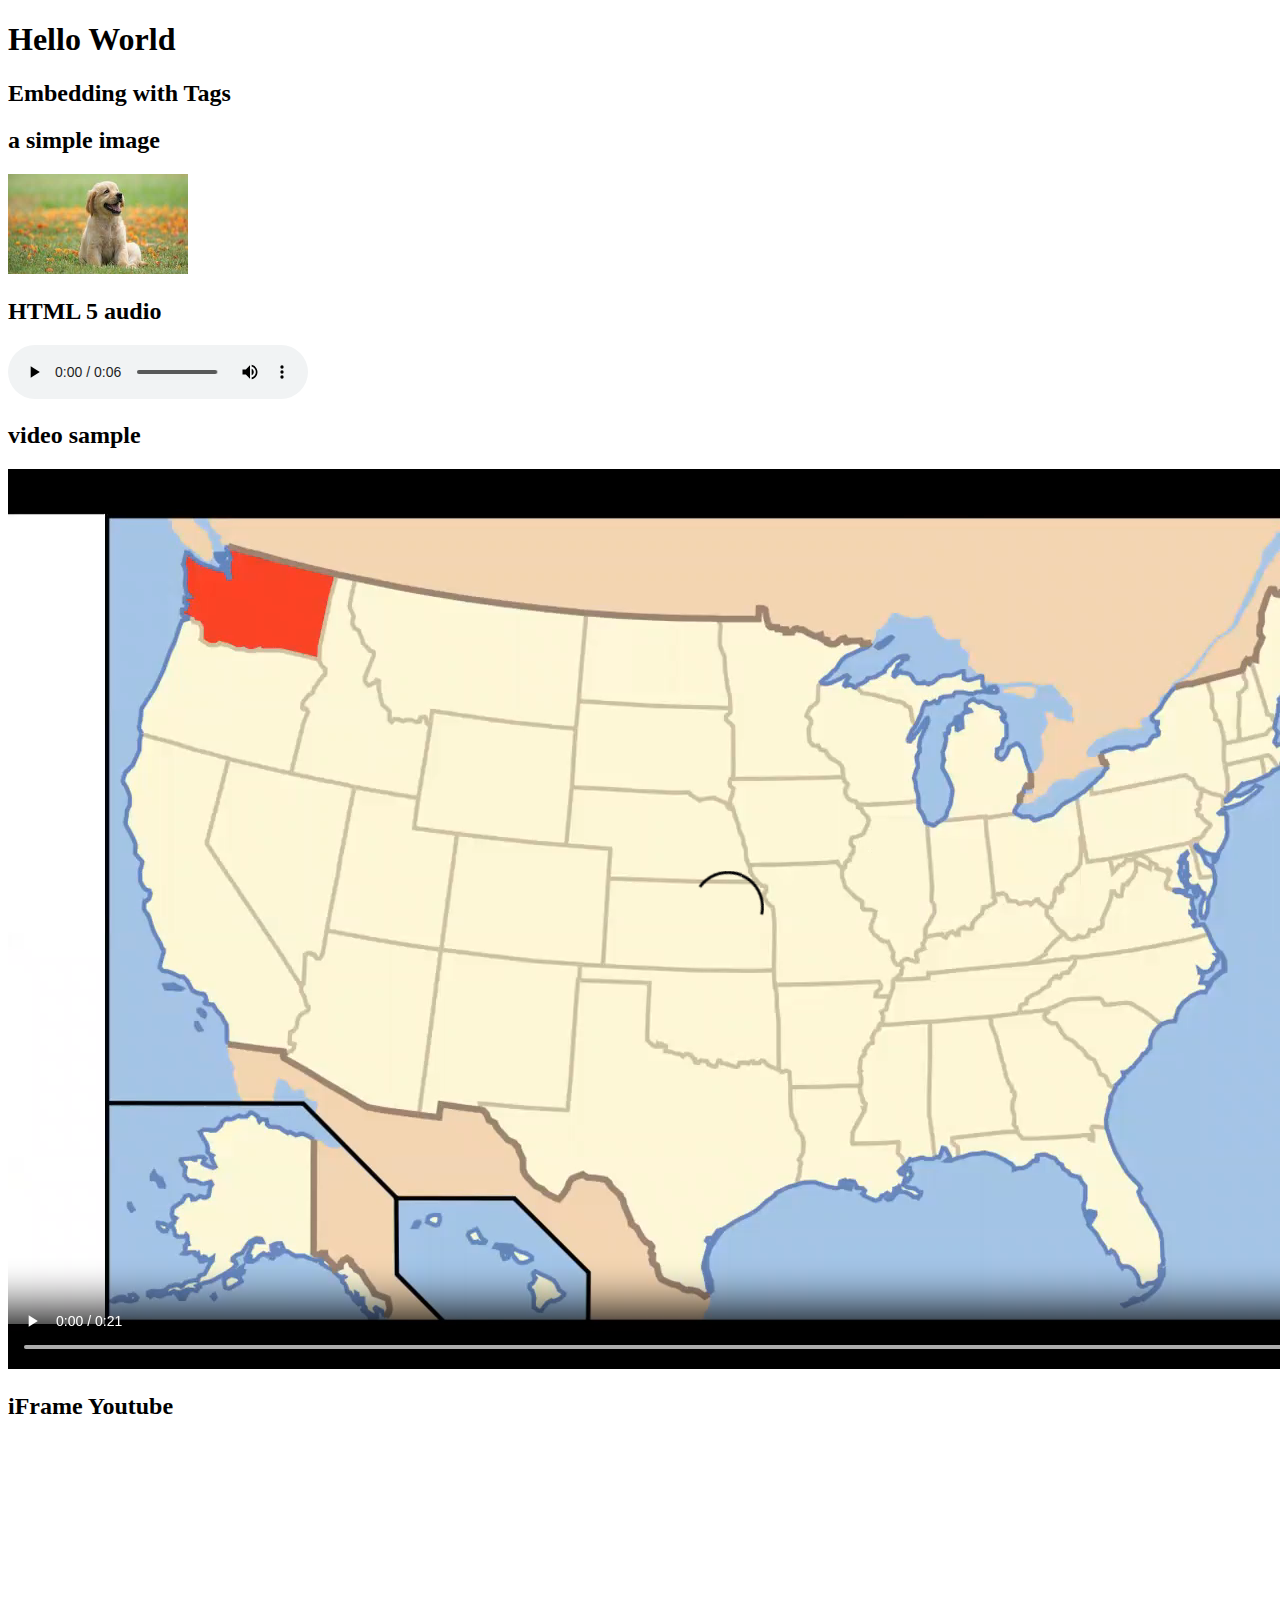
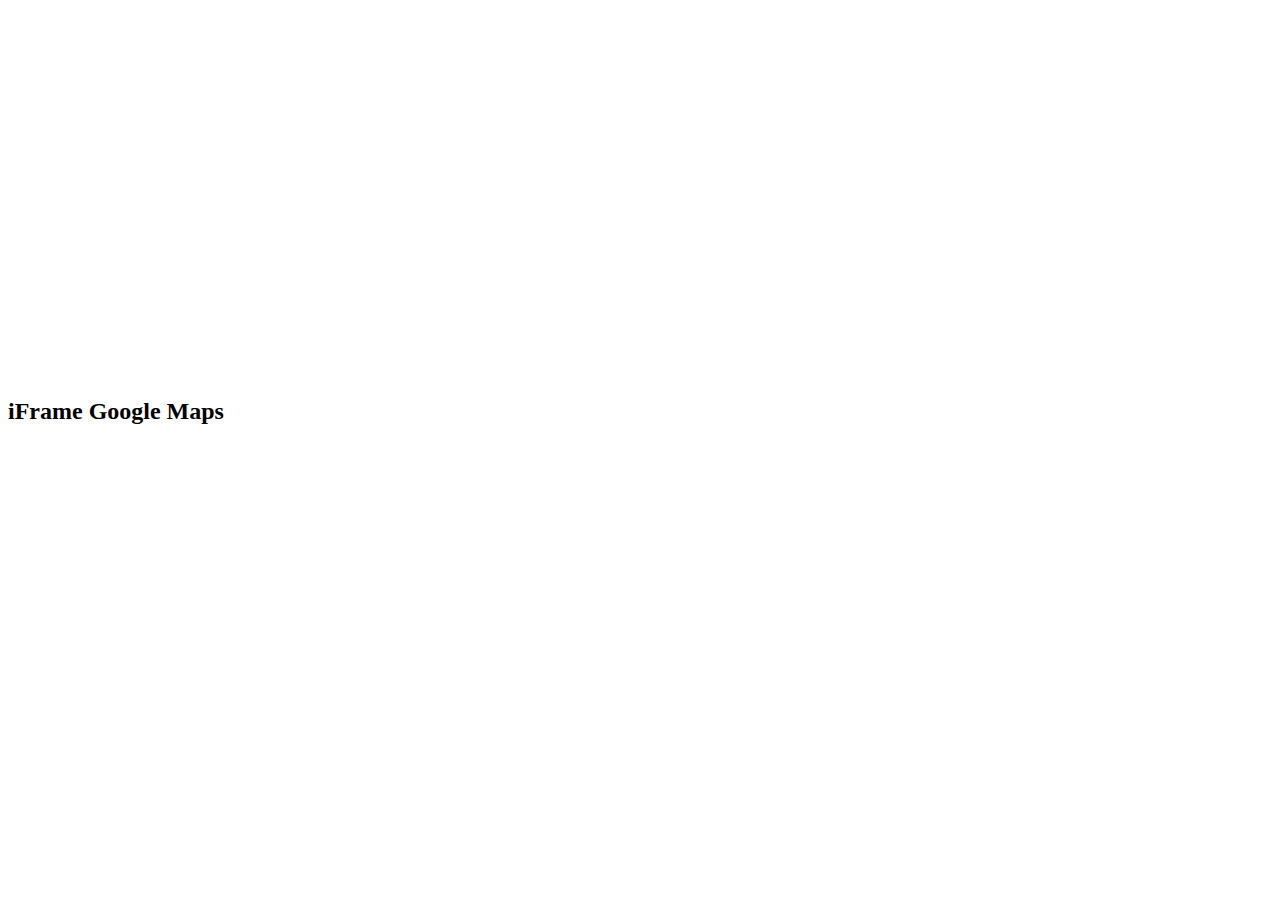
<file: index.html>
<!DOCTYPE html>
<html>
  <head>
    <title>Hello World</title>
  </head>
  <body>
    <h1>Hello World</h1>
    <h2>Embedding with Tags</h2>
    <h2>a simple image</h2>
    <img src="[data-uri]"
    title="Dog" style="width: 180px; height: 100px;">

    <h2>HTML 5 audio</h2>
    <audio controls>
      <source src="info-audio.mp3" type="audio/mpeg">
    </audio>

    <h2>video sample</h2>
    <video controls>
      <source src="INFO.mp4" type="video/mp4">
    </video>

    <h2>iFrame Youtube</h2>
    <iframe width="950" height="534" src="https://www.youtube.com/embed/n76noIAaAuY" title="YouTube video player" frameborder="0" allow="accelerometer; autoplay; clipboard-write; encrypted-media; gyroscope; picture-in-picture" allowfullscreen></iframe>

    <h2>iFrame Google Maps</h2>
    <iframe src="https://www.google.com/maps/embed?pb=!1m18!1m12!1m3!1d86008.08082719894!2d-122.35588222713228!3d47.65037570889719!2m3!1f0!2f0!3f0!3m2!1i1024!2i768!4f13.1!3m3!1m2!1s0x5490147d9bb5a761%3A0xa0b6c830dc62d1f7!2sKidd%20Valley!5e0!3m2!1sen!2sus!4v1648692426694!5m2!1sen!2sus" width="600" height="450" style="border:0;" allowfullscreen="" loading="lazy" referrerpolicy="no-referrer-when-downgrade"></iframe>

  </body>
</html>
</file>
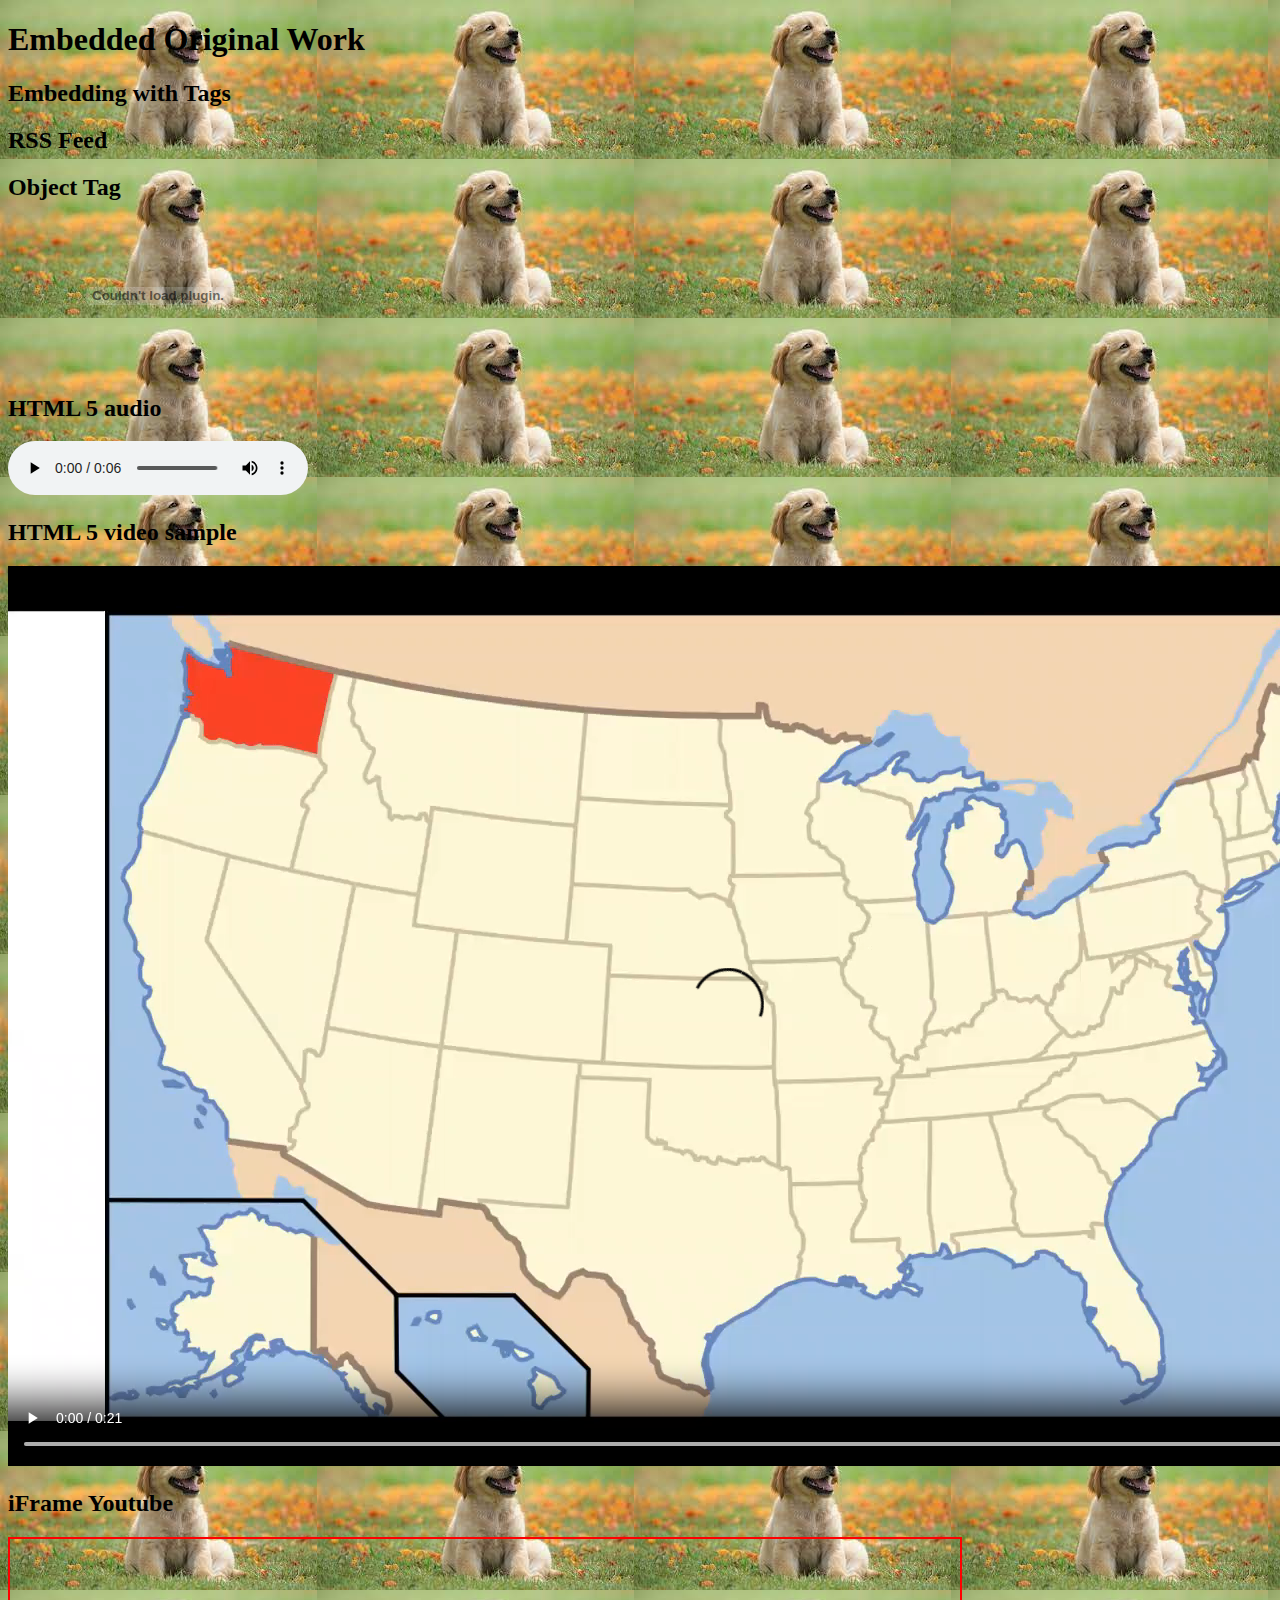
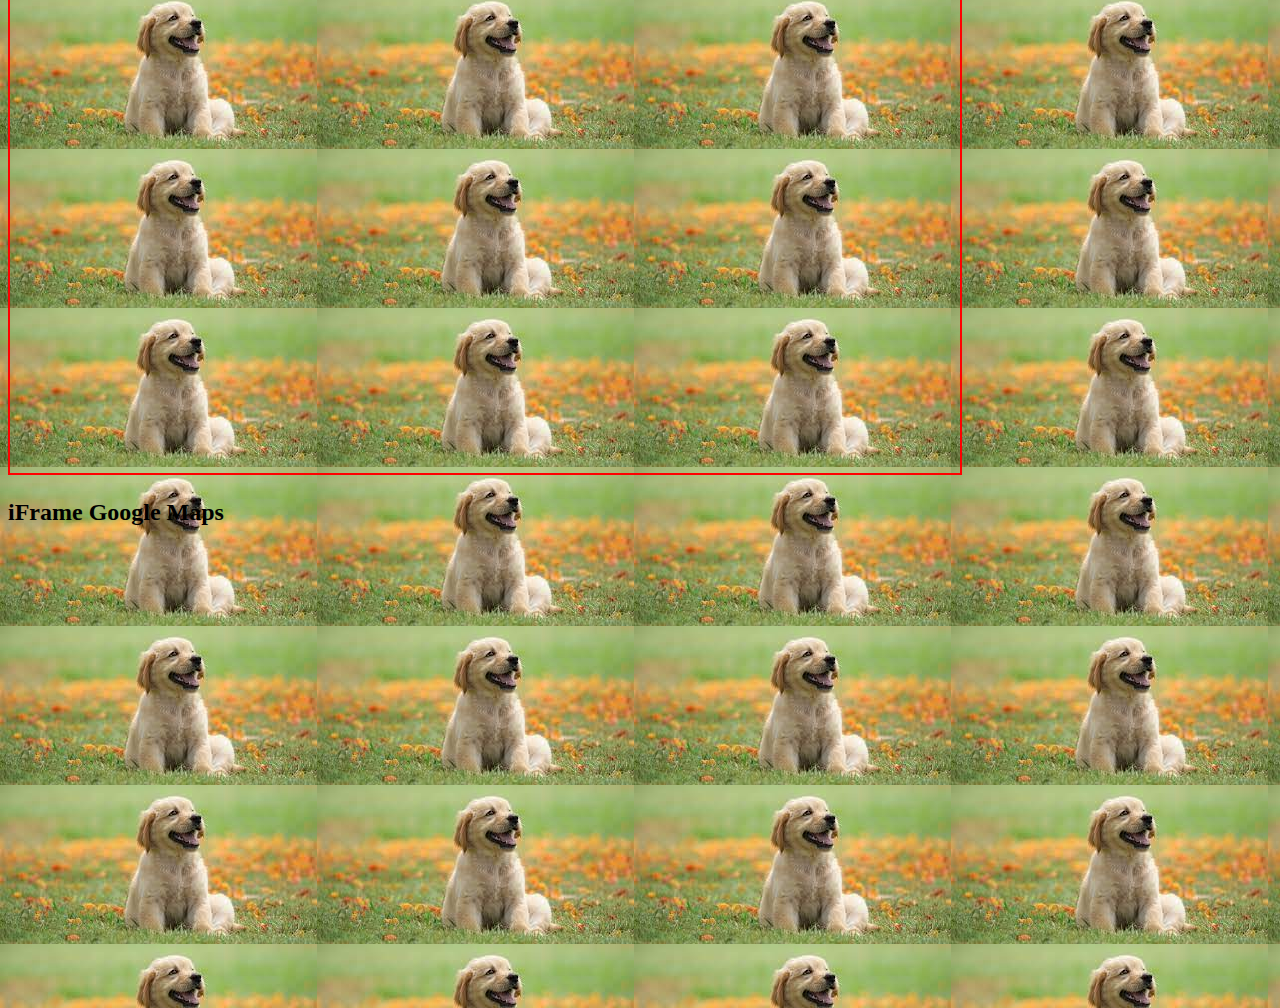
<file: embeddingOriginalWork.html>
<!DOCTYPE html>
<html>
  <head>
    <title>Embedded Original Work</title>
  </head>
  <body>
    <style>
      body {
        background-image: url('[data-uri]');
      }
      </style>
    <h1>Embedded Original Work</h1>
    <h2>Embedding with Tags</h2>

    <h2>RSS Feed</h2>
    <script type="text/javascript" src="https://feed.mikle.com/js/fw-loader.js" preloader-text="Loading" data-fw-param="154097/"></script> <!-- end feedwind code -->

    <h2>Object Tag</h2>
    <object data="concepprobsansWk8.pdf"></object>

    <h2>HTML 5 audio</h2>
    <audio controls>
      <source src="info-audio.mp3" type="audio/mpeg">
    </audio>

    <h2>HTML 5 video sample</h2>
    <video controls>
      <source src="INFO.mp4" type="video/mp4">
    </video>

    <h2>iFrame Youtube</h2>
    <iframe width="950" height="534" src="https://www.youtube.com/embed/_HKSZidvXsY?start=180" style="border:2px solid red;" title="YouTube video player" frameborder="0" allow="accelerometer; autoplay; clipboard-write; encrypted-media; gyroscope; picture-in-picture" allowfullscreen></iframe>

    <h2>iFrame Google Maps</h2>
    <iframe src="https://www.google.com/maps/embed?pb=!1m18!1m12!1m3!1d86008.08082719894!2d-122.35588222713228!3d47.65037570889719!2m3!1f0!2f0!3f0!3m2!1i1024!2i768!4f13.1!3m3!1m2!1s0x5490147d9bb5a761%3A0xa0b6c830dc62d1f7!2sKidd%20Valley!5e0!3m2!1sen!2sus!4v1648692426694!5m2!1sen!2sus" width="600" height="450" style="border:0;" allowfullscreen="" loading="lazy" referrerpolicy="no-referrer-when-downgrade"></iframe>

  </body>
</html>
</file>
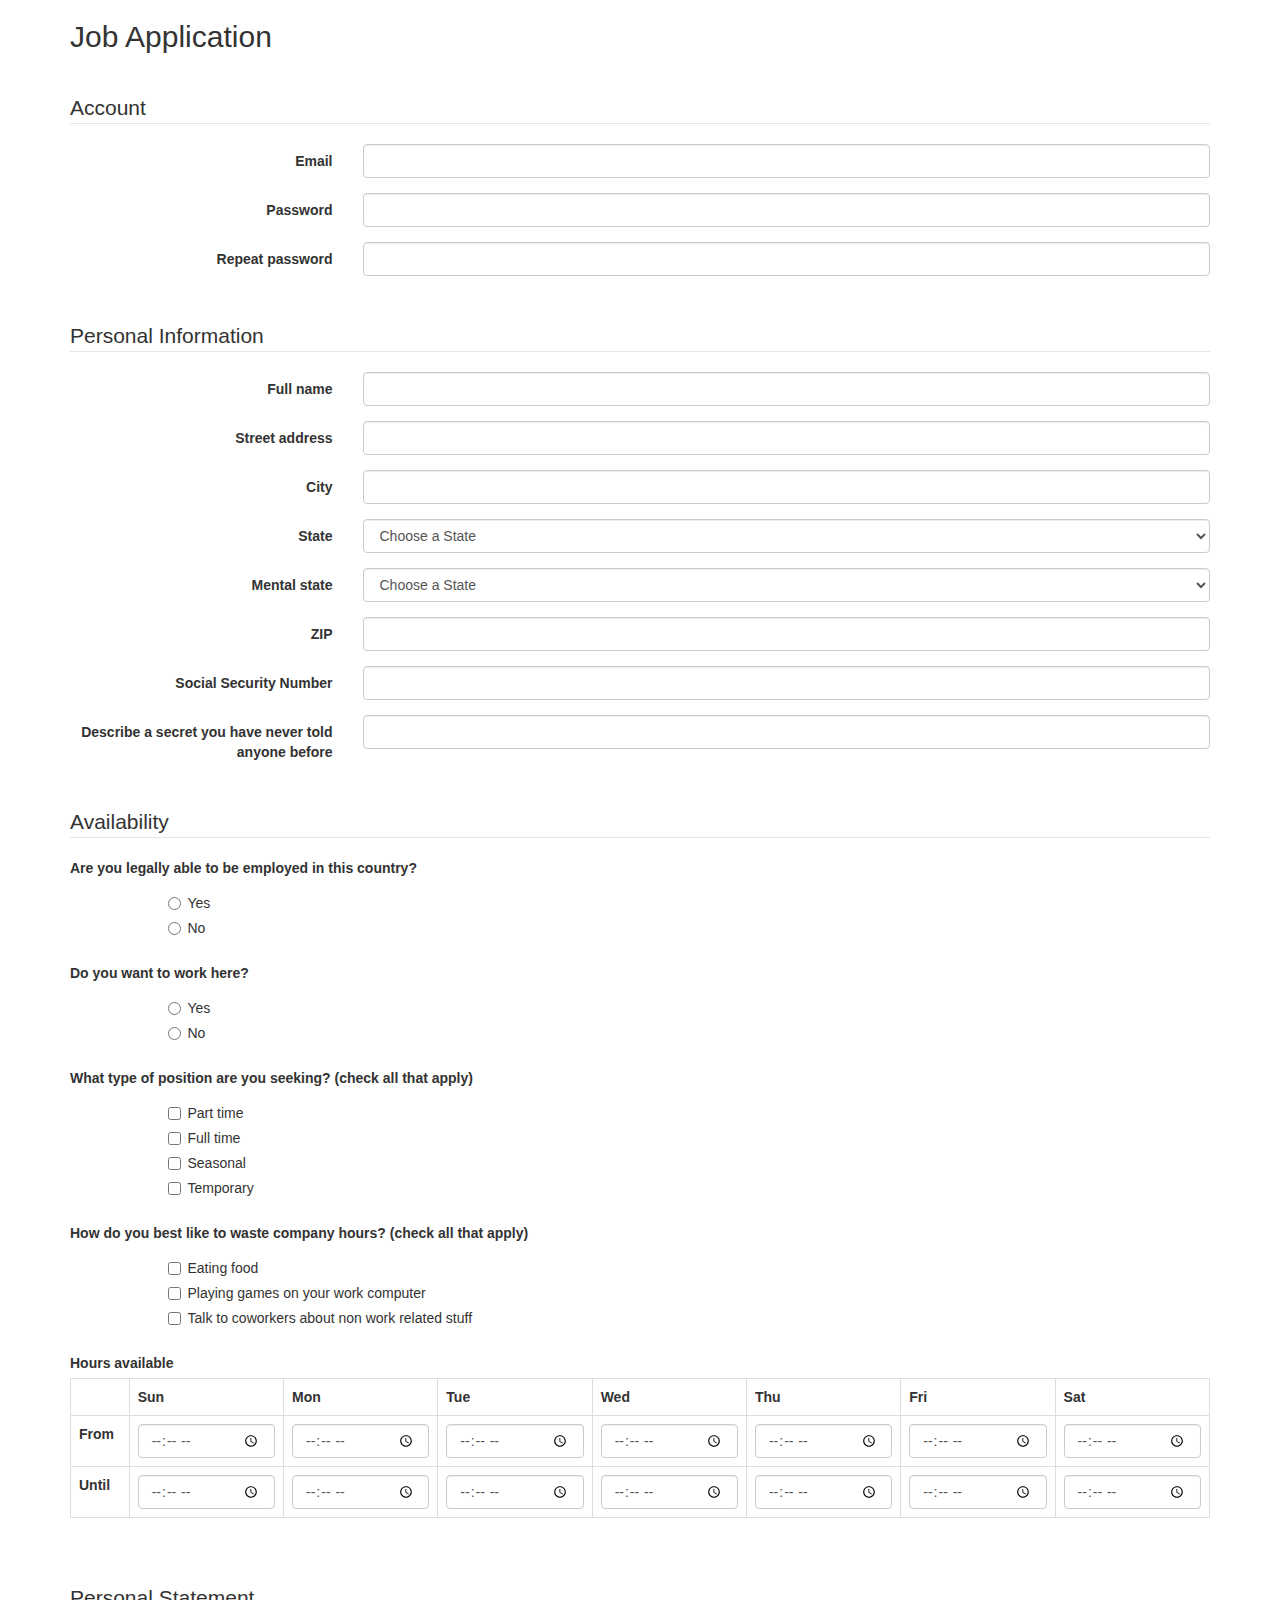
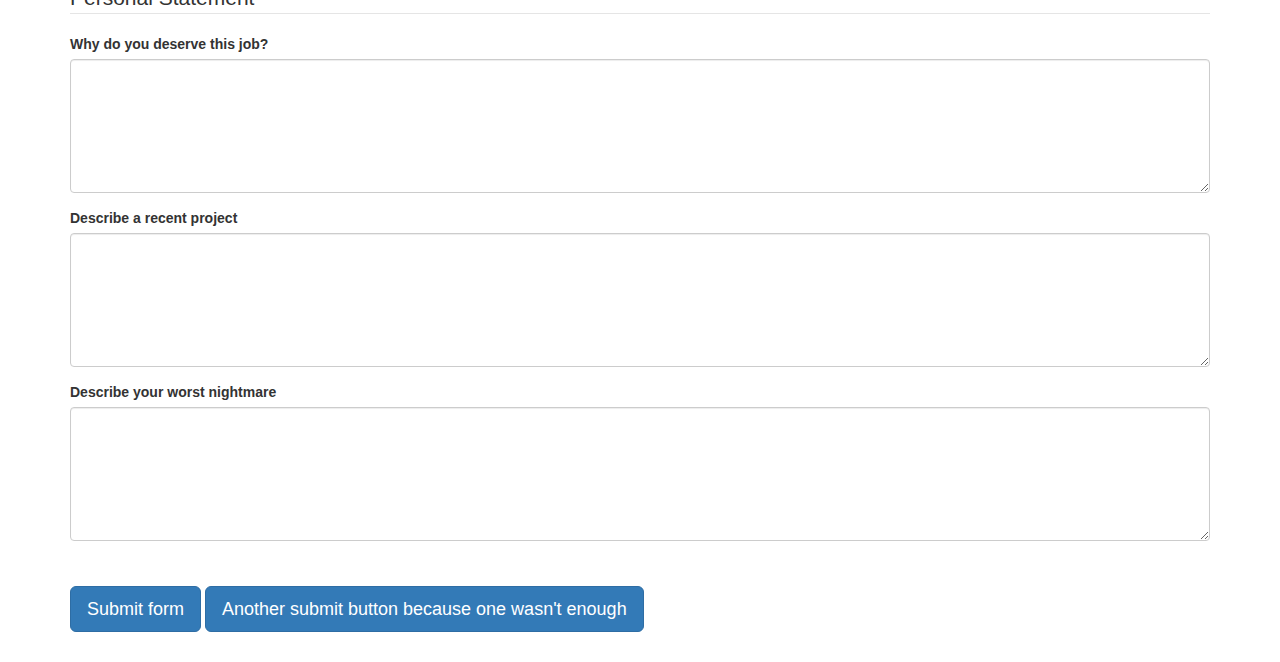
<file: jobApplicationForm.html>
<!DOCTYPE html>
<html>
<head>
	<meta charset="utf-8">
	<meta name="viewport" content="width=device-width, initial-scale=1.0">
	<title>Job Application</title>
	<link href="http://netdna.bootstrapcdn.com/bootstrap/3.0.0/css/bootstrap.min.css" rel="stylesheet">
</head>
<body>
<div class="container">

<h2>Job Application</h2>
<p>&nbsp;</p>

<form role="form" action="http://gclass.nathanborn.com/formtest.php" method="post">

	<fieldset class="form-horizontal" >
		<legend>Account</legend>
		<div class="form-group">
			<label class="col-sm-3 control-label">Email</label>
			<div class="col-sm-9">
				<input class="form-control" type="text" name="email">
			</div>
		</div>
		<div class="form-group">
			<label class="col-sm-3 control-label">Password</label>
			<div class="col-sm-9">
				<input class="form-control" type="password" name="password">
			</div>
		</div>
		<div class="form-group">
			<label class="col-sm-3 control-label">Repeat password</label>
			<div class="col-sm-9">
				<input class="form-control" type="password" name="repeat_password">
			</div>
		</div>
	</fieldset>

	<p>&nbsp;</p>

	<fieldset class="form-horizontal" >
		<legend>Personal Information</legend>
		<div class="form-group">
			<label class="col-sm-3 control-label">Full name</label>
			<div class="col-sm-9">
				<input class="form-control" type="text" name="name">
			</div>
		</div>
		<div class="form-group">
			<label class="col-sm-3 control-label">Street address</label>
			<div class="col-sm-9">
				<input class="form-control" type="text" name="street">
			</div>
		</div>
		<div class="form-group">
			<label class="col-sm-3 control-label">City</label>
			<div class="col-sm-9">
				<input class="form-control" type="text" name="city">
			</div>
		</div>
		<div class="form-group">
			<label class="col-sm-3 control-label">State</label>
			<div class="col-sm-9">
				<select class="form-control" name="state">
					<option value="" selected="true">Choose a State</option>
					<option value="AL">Alabama</option>
					<option value="AK">Alaska</option>
					<option value="AZ">Arizona</option>
					<option value="AR">Arkansas</option>
					<option value="CA">California</option>
					<option value="CO">Colorado</option>
					<option value="CT">Connecticut</option>
					<option value="DE">Delaware</option>
					<option value="DC">District of Columbia</option>
					<option value="FL">Florida</option>
					<option value="GA">Georgia</option>
					<option value="HI">Hawaii</option>
					<option value="ID">Idaho</option>
					<option value="IL">Illinois</option>
					<option value="IN">Indiana</option>
					<option value="IA">Iowa</option>
					<option value="KS">Kansas</option>
					<option value="KY">Kentucky</option>
					<option value="LA">Louisiana</option>
					<option value="ME">Maine</option>
					<option value="MD">Maryland</option>
					<option value="MA">Massachusetts</option>
					<option value="MI">Michigan</option>
					<option value="MN">Minnesota</option>
					<option value="MS">Mississippi</option>
					<option value="MO">Missouri</option>
					<option value="MT">Montana</option>
					<option value="NE">Nebraska</option>
					<option value="NV">Nevada</option>
					<option value="NH">New Hampshire</option>
					<option value="NJ">New Jersey</option>
					<option value="NM">New Mexico</option>
					<option value="NY">New York</option>
					<option value="NC">North Carolina</option>
					<option value="ND">North Dakota</option>
					<option value="OH">Ohio</option>
					<option value="OK">Oklahoma</option>
					<option value="OR">Oregon</option>
					<option value="PA">Pennsylvania</option>
					<option value="RI">Rhode Island</option>
					<option value="SC">South Carolina</option>
					<option value="SD">South Dakota</option>
					<option value="TN">Tennessee</option>
					<option value="TX">Texas</option>
					<option value="UT">Utah</option>
					<option value="VT">Vermont</option>
					<option value="VA">Virginia</option>
					<option value="WA">Washington</option>
					<option value="WV">West Virginia</option>
					<option value="WI">Wisconsin</option>
					<option value="WY">Wyoming</option>
				</select>
			</div>
		</div>
		<div class="form-group">
			<label class="col-sm-3 control-label">Mental state</label>
			<div class="col-sm-9">
				<select class="form-control" name="mental state">
					<option value="" selected="true">Choose a State</option>
					<option value="D">Depressed</option>
					<option value="H">Happy</option>
					<option value="HN">Happy only when eating chicken nuggets</option>
				</select>
			</div>
		</div>
		<div class="form-group">
			<label class="col-sm-3 control-label">ZIP</label>
			<div class="col-sm-9">
				<input class="form-control" type="text" name="zip">
			</div>
		</div>
		<div class="form-group">
			<label class="col-sm-3 control-label">Social Security Number</label>
			<div class="col-sm-9">
				<input class="form-control" type="text" name="SSN">
			</div>
		</div>
		<div class="form-group">
			<label class="col-sm-3 control-label">Describe a secret you have never told anyone before</label>
			<div class="col-sm-9">
				<input class="form-control" type="password" name="secret">
			</div>
		</div>
	</fieldset>

	<p>&nbsp;</p>

	<fieldset>
		<legend>Availability</legend>
		<div class="form-group row">
			<label class="col-sm-12 control-label">Are you legally able to be employed in this country?</label>
			<div class="col-sm-offset-1 col-sm-11">
				<div class="radio">
					<label>
						<input type="radio" name="legal" value="yes">Yes
					</label>
				</div>
				<div class="radio">
					<label>
						<input type="radio" name="legal" value="no">No
					</label>
				</div>
			</div>
		</div>
		<div class="form-group row">
			<label class="col-sm-12 control-label">Do you want to work here?</label>
			<div class="col-sm-offset-1 col-sm-11">
				<div class="radio">
					<label>
						<input type="radio" name="work" value="yes">Yes
					</label>
				</div>
				<div class="radio">
					<label>
						<input type="radio" name="work" value="no">No
					</label>
				</div>
			</div>
		</div>
		<div class="form-group row">
			<label class="col-sm-12 control-label">What type of position are you seeking? (check all that apply)</label>
			<div class="col-sm-offset-1 col-sm-11">
				<div class="checkbox">
					<label>
						<input type="checkbox" name="position_pt" value="parttime">
						Part time
					</label>
				</div>
				<div class="checkbox">
					<label>
						<input type="checkbox" name="position_ft" value="fulltime">
						Full time
					</label>
				</div>
				<div class="checkbox">
					<label>
						<input type="checkbox" name="position_sl" value="seasonal">
						Seasonal
					</label>
				</div>
				<div class="checkbox">
					<label>
						<input type="checkbox" name="position_tp" value="temporary">
						Temporary
					</label>
				</div>
			</div>
		</div>
		<div class="form-group row">
			<label class="col-sm-12 control-label">How do you best like to waste company hours? (check all that apply)</label>
			<div class="col-sm-offset-1 col-sm-11">
				<div class="checkbox">
					<label>
						<input type="checkbox" name="waste_food" value="food">
						Eating food
					</label>
				</div>
				<div class="checkbox">
					<label>
						<input type="checkbox" name="waste_computer" value="games">
						Playing games on your work computer
					</label>
				</div>
				<div class="checkbox">
					<label>
						<input type="checkbox" name="waste_talk" value="talk">
						Talk to coworkers about non work related stuff
					</label>
				</div>
			</div>
		</div>
		<div class="form-group row">
			<label class="col-sm-12 control-label">Hours available</label>
			<div class="col-sm-12">
				<table class="table table-bordered">
					<tr>
						<td></td>
						<th>Sun</th>
						<th>Mon</th>
						<th>Tue</th>
						<th>Wed</th>
						<th>Thu</th>
						<th>Fri</th>
						<th>Sat</th>
					</tr>
					<tr>
						<th>From</th>
						<td><input class="form-control" type="time" name="su_from"></td>
						<td><input class="form-control" type="time" name="mo_from"></td>
						<td><input class="form-control" type="time" name="tu_from"></td>
						<td><input class="form-control" type="time" name="we_from"></td>
						<td><input class="form-control" type="time" name="th_from"></td>
						<td><input class="form-control" type="time" name="fr_from"></td>
						<td><input class="form-control" type="time" name="sa_from"></td>
					</tr>
					<tr>
						<th>Until</th>
						<td><input class="form-control" type="time" name="su_until"></td>
						<td><input class="form-control" type="time" name="mo_until"></td>
						<td><input class="form-control" type="time" name="tu_until"></td>
						<td><input class="form-control" type="time" name="we_until"></td>
						<td><input class="form-control" type="time" name="th_until"></td>
						<td><input class="form-control" type="time" name="fr_until"></td>
						<td><input class="form-control" type="time" name="sa_until"></td>
					</tr>
				</table>
			</div>
		</div>
	</fieldset>

	<p>&nbsp;</p>

	<fieldset>
		<legend>Personal Statement</legend>
		<div class="form-group">
			<label class="control-label">Why do you deserve this job?</label>
			<textarea class="form-control" name="deserve" rows="6"></textarea>
		</div>
		<div class="form-group">
			<label class="control-label">Describe a recent project</label>
			<textarea class="form-control" name="project" rows="6"></textarea>
		</div>
		<div class="form-group">
			<label class="control-label">Describe your worst nightmare</label>
			<textarea class="form-control" name="nightmare" rows="6"></textarea>
		</div>
	</fieldset>

	<p>&nbsp;</p>

	<input class="btn btn-primary btn-lg" type="submit" value="Submit form">
	<input class="btn btn-primary btn-lg" type="submit" value="Another submit button because one wasn't enough">
	<p>&nbsp;</p>

</form>
</div><!-- close .container -->
</body>
</html>
</file>
